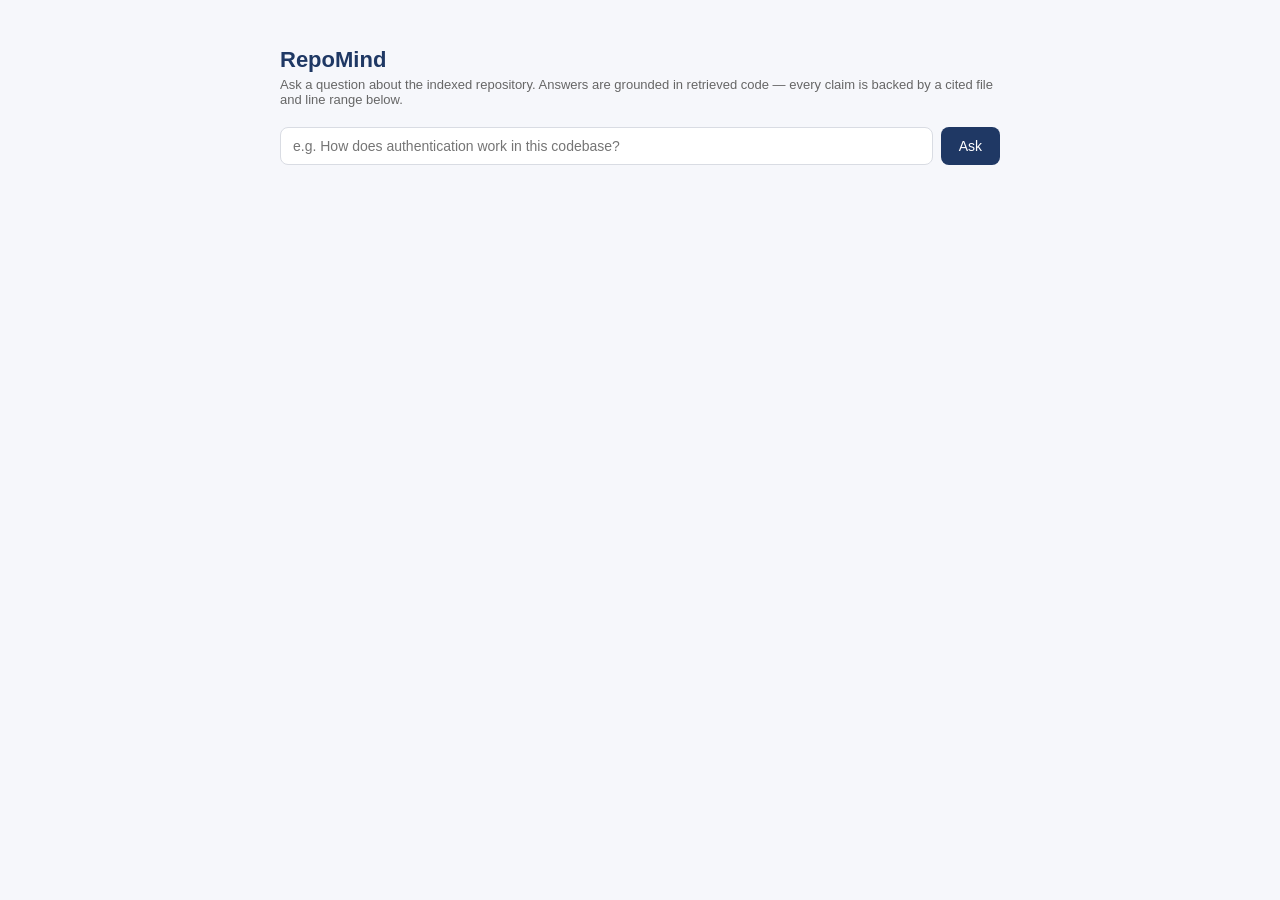
<file: static/index.html>
<!DOCTYPE html>
<html lang="en">
<head>
<meta charset="UTF-8" />
<title>RepoMind — Chat with your codebase</title>
<style>
  :root { --navy: #1f3864; --bg: #f6f7fb; --border: #d9dce3; }
  * { box-sizing: border-box; }
  body { font-family: -apple-system, Segoe UI, Roboto, Arial, sans-serif; background: var(--bg); margin: 0; }
  .wrap { max-width: 760px; margin: 0 auto; padding: 32px 20px; }
  h1 { color: var(--navy); font-size: 22px; margin-bottom: 4px; }
  .sub { color: #666; font-size: 13px; margin-bottom: 20px; }
  .row { display: flex; gap: 8px; margin-bottom: 24px; }
  input[type=text] { flex: 1; padding: 10px 12px; border: 1px solid var(--border); border-radius: 8px; font-size: 14px; }
  button { background: var(--navy); color: #fff; border: none; padding: 10px 18px; border-radius: 8px; cursor: pointer; font-size: 14px; }
  button:disabled { opacity: 0.5; cursor: default; }
  .answer { background: #fff; border: 1px solid var(--border); border-radius: 10px; padding: 16px; white-space: pre-wrap; line-height: 1.5; font-size: 14px; }
  .meta { color: #888; font-size: 12px; margin-top: 8px; }
  .citation { background: #fff; border: 1px solid var(--border); border-left: 3px solid var(--navy); border-radius: 6px; padding: 10px 12px; margin-top: 10px; font-size: 12.5px; }
  .citation code { color: var(--navy); font-weight: 600; }
  .citation pre { white-space: pre-wrap; margin: 6px 0 0; font-family: "SF Mono", Consolas, monospace; font-size: 11.5px; color: #333; }
</style>
</head>
<body>
<div class="wrap">
  <h1>RepoMind</h1>
  <div class="sub">Ask a question about the indexed repository. Answers are grounded in retrieved code — every claim is backed by a cited file and line range below.</div>

  <div class="row">
    <input type="text" id="question" placeholder="e.g. How does authentication work in this codebase?" />
    <button id="askBtn" onclick="ask()">Ask</button>
  </div>

  <div id="output"></div>
</div>

<script>
async function ask() {
  const q = document.getElementById('question').value.trim();
  if (!q) return;
  const btn = document.getElementById('askBtn');
  const out = document.getElementById('output');
  btn.disabled = true;
  out.innerHTML = '<div class="answer">Thinking…</div>';

  try {
    const res = await fetch('/query', {
      method: 'POST',
      headers: { 'Content-Type': 'application/json' },
      body: JSON.stringify({ question: q })
    });
    if (!res.ok) {
      const err = await res.json();
      out.innerHTML = `<div class="answer">Error: ${err.detail || res.statusText}</div>`;
      return;
    }
    const data = await res.json();

    let html = `<div class="answer">${escapeHtml(data.answer)}</div>`;
    html += `<div class="meta">${data.latency_ms} ms · ${data.chunks_considered} chunks retrieved</div>`;
    for (const c of data.citations) {
      html += `<div class="citation"><code>${escapeHtml(c.file)}:${c.start_line}-${c.end_line}</code> (score ${c.score})
        <pre>${escapeHtml(c.snippet)}</pre></div>`;
    }
    out.innerHTML = html;
  } catch (e) {
    out.innerHTML = `<div class="answer">Request failed: ${e}</div>`;
  } finally {
    btn.disabled = false;
  }
}

function escapeHtml(str) {
  const div = document.createElement('div');
  div.textContent = str;
  return div.innerHTML;
}

document.getElementById('question').addEventListener('keydown', (e) => {
  if (e.key === 'Enter') ask();
});
</script>
</body>
</html>
</file>
